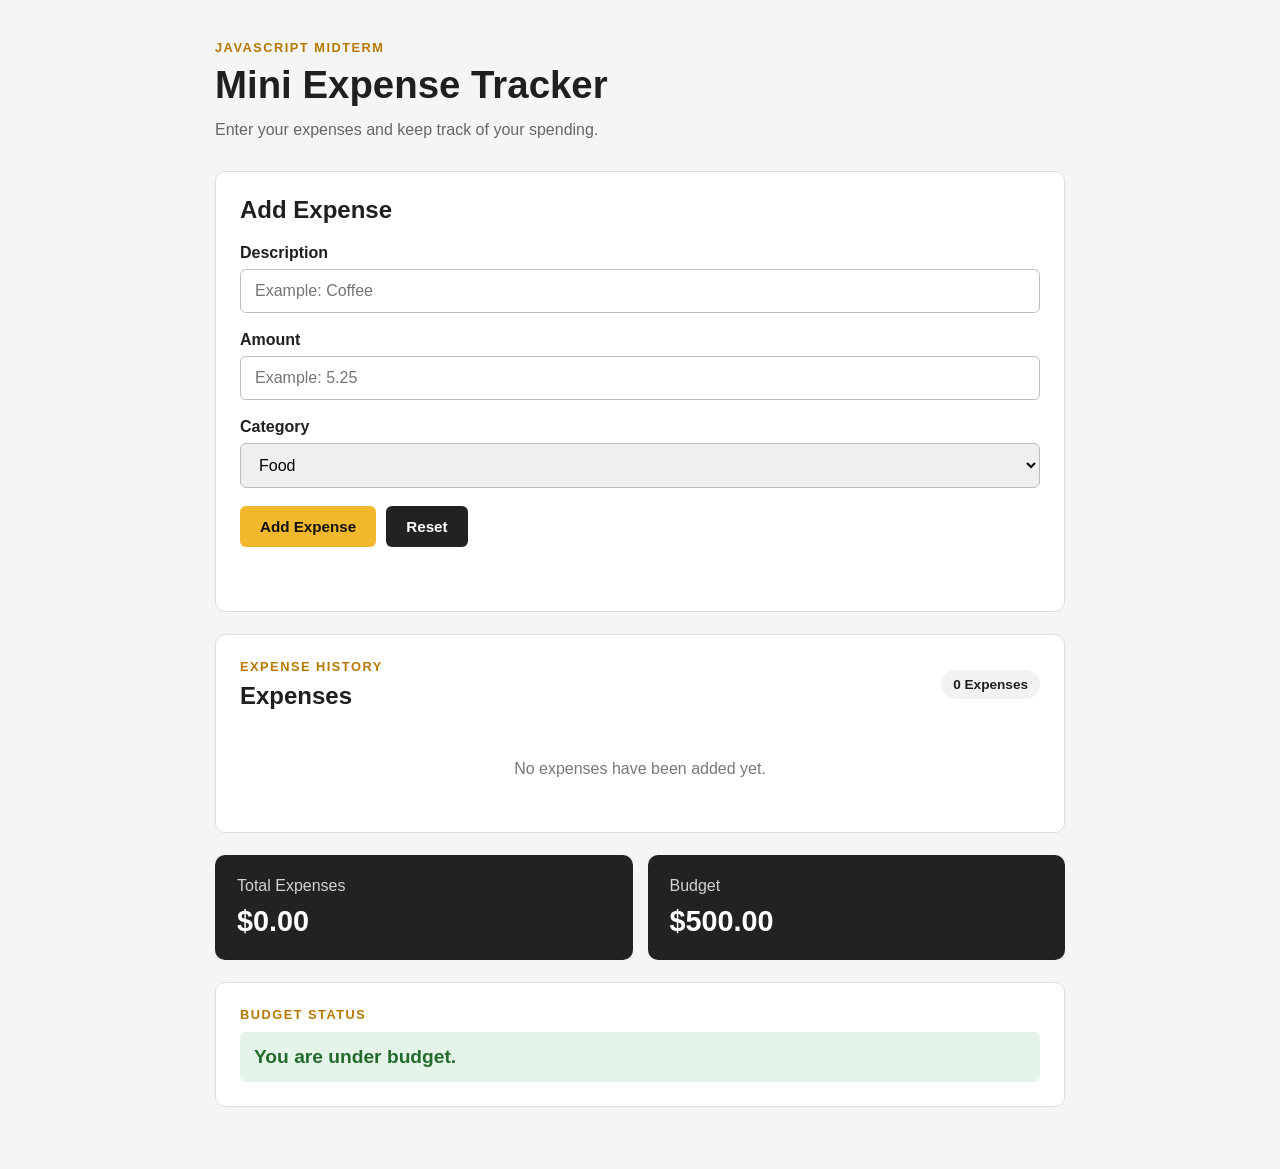
<file: Midterm Project/index.html>
<!doctype html>
<html lang="en">
  <head>
    <meta charset="UTF-8" />

    <meta name="viewport" content="width=device-width, initial-scale=1.0" />

    <title>Mini Expense Tracker</title>

    <link rel="stylesheet" href="style.css" />

    <script src="script.js" defer></script>
  </head>

  <body>
    <main class="app-container">
      <header class="app-header">
        <p class="course-label">JavaScript Midterm</p>
        <h1>Mini Expense Tracker</h1>

        <p class="app-description">
          Enter your expenses and keep track of your spending.
        </p>
      </header>

      <section class="expense-form">
        <h2>Add Expense</h2>

        <div class="form-group">
          <label for="description"> Description </label>

          <input type="text" id="description" placeholder="Example: Coffee" />
        </div>

        <div class="form-group">
          <label for="amount"> Amount </label>

          <input
            type="number"
            id="amount"
            placeholder="Example: 5.25"
            min="0"
            step="0.01"
          />
        </div>

        <div class="form-group">
          <label for="category"> Category </label>

          <select id="category">
            <option value="Food">Food</option>

            <option value="Transportation">Transportation</option>

            <option value="School">School</option>

            <option value="Entertainment">Entertainment</option>

            <option value="Other">Other</option>
          </select>
        </div>

        <div class="button-group">
          <button id="add-expense" class="btn btn-primary">Add Expense</button>

          <button id="reset" class="btn btn-secondary">Reset</button>
        </div>

        <p id="message" class="message"></p>
      </section>

      <section class="expense-section">
        <div class="section-heading">
          <div>
            <p class="section-label">Expense History</p>

            <h2>Expenses</h2>
          </div>

          <span id="expense-count" class="expense-count"> 0 Expenses </span>
        </div>

        <div id="expense-list" class="expense-list">
          <p class="empty-message">No expenses have been added yet.</p>
        </div>
      </section>

      <section class="summary">
        <div class="summary-card">
          <p>Total Expenses</p>

          <h2 id="total">$0.00</h2>
        </div>

        <div class="summary-card">
          <p>Budget</p>

          <h2>$500.00</h2>
        </div>
      </section>

      <section class="budget-section">
        <p class="budget-label">Budget Status</p>

        <p id="budget-status" class="budget-status under-budget">
          You are under budget.
        </p>
      </section>
    </main>
  </body>
</html>
</file>
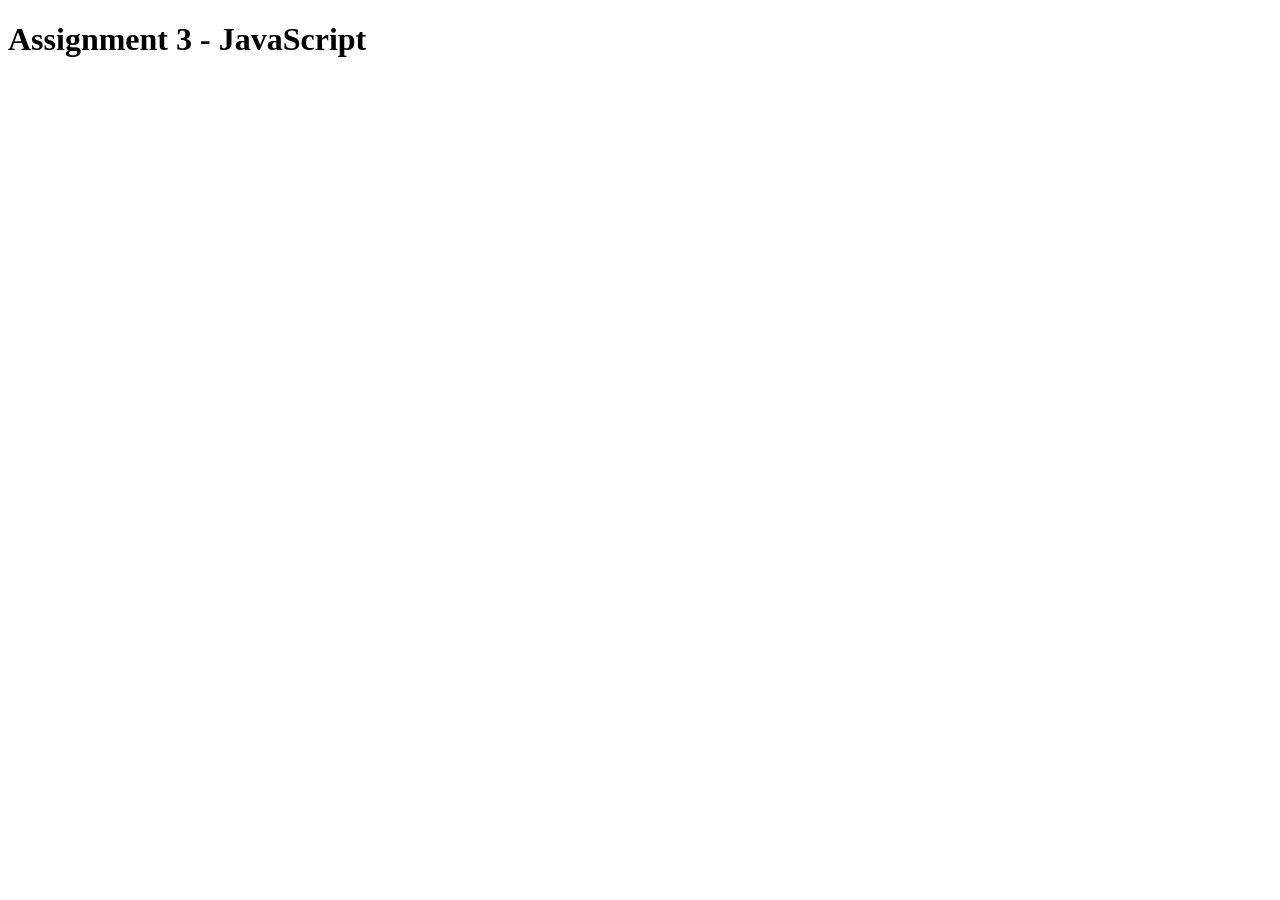
<file: week 4/Assignment 3/index.html>
<!DOCTYPE html>
<html lang="en">
<head>
    <meta charset="UTF-8">
    <meta name="viewport" content="width=device-width, initial-scale=1.0">
    <title>Assignment 3</title>
</head>
<body>
    <h1>Assignment 3 - JavaScript</h1>
    <script src="script.js"></script>
</body>
</html>
</file>
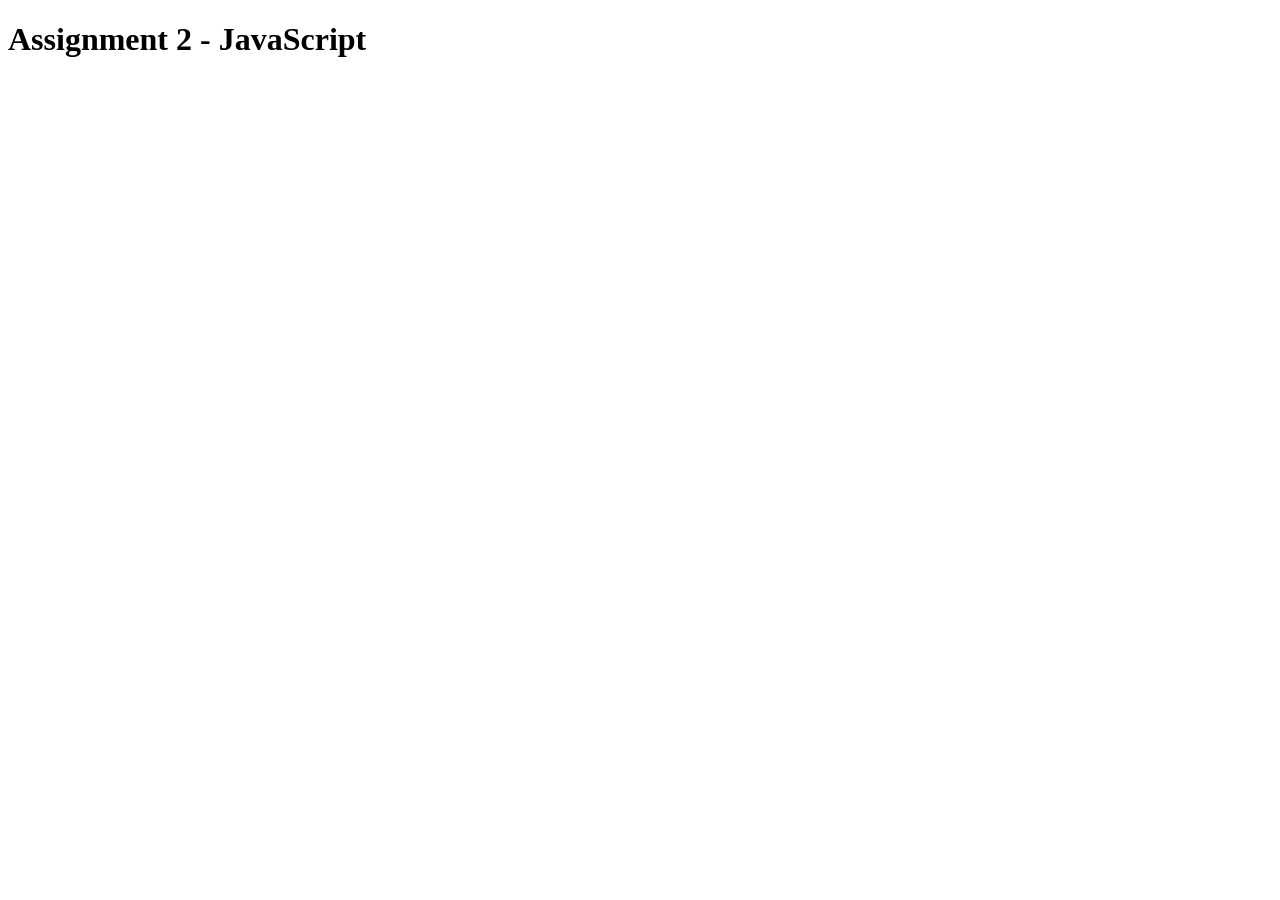
<file: Week2/Assignment2/index.html>
<!DOCTYPE html>
<html lang="en">
<head>
    <meta charset="UTF-8">
    <meta name="viewport" content="width=device-width, initial-scale=1.0">
    <title>Assignment 3</title>
</head>
<body>
    <h1>Assignment 2 - JavaScript</h1>
    <script src="script.js"></script>
</body>
</html>
</file>
<file: Midterm Project/style.css>
* {
  box-sizing: border-box;
  margin: 0;
  padding: 0;
}

body {
  font-family: Arial, Helvetica, sans-serif;

  background-color: #f5f5f5;
  color: #1f1f1f;

  min-height: 100vh;
  padding: 40px 20px;
}

.app-container {
  max-width: 850px;
  margin: 0 auto;
}

.app-header {
  margin-bottom: 28px;
}

.course-label,
.section-label,
.budget-label {
  color: #b67800;
  font-size: 0.8rem;
  font-weight: bold;
  letter-spacing: 1.5px;
  text-transform: uppercase;
  margin-bottom: 8px;
}

.app-header h1 {
  font-size: 2.4rem;
  margin-bottom: 10px;
}

.app-description {
  color: #666;
  line-height: 1.6;
}

.expense-form,
.expense-section,
.budget-section {
  background-color: white;

  border: 1px solid #dedede;
  border-radius: 10px;

  padding: 24px;

  margin-bottom: 22px;
}

.expense-form h2 {
  margin-bottom: 20px;
}

.form-group {
  margin-bottom: 18px;
}

.form-group label {
  display: block;

  font-weight: bold;
  margin-bottom: 7px;
}

.form-group input,
.form-group select {
  width: 100%;

  padding: 12px 14px;

  border: 1px solid #bcbcbc;
  border-radius: 6px;

  font-size: 1rem;
}

.form-group input:focus,
.form-group select:focus {
  outline: 2px solid #f1b82d;
  border-color: transparent;
}

.button-group {
  display: flex;
  gap: 10px;

  margin-top: 8px;
}

.btn {
  border: none;
  border-radius: 6px;

  padding: 12px 20px;

  font-size: 0.95rem;
  font-weight: bold;

  cursor: pointer;
}

.btn-primary {
  background-color: #f1b82d;
  color: #111;
}

.btn-secondary {
  background-color: #222;
  color: white;
}

.btn:hover {
  opacity: 0.88;
}

.message {
  min-height: 24px;
  margin-top: 16px;
  font-weight: bold;
}

.message.error {
  color: #b3261e;
}

.message.success {
  color: #24732f;
}

.section-heading {
  display: flex;

  align-items: center;
  justify-content: space-between;

  margin-bottom: 20px;
}

.expense-count {
  background-color: #f2f2f2;

  padding: 7px 12px;

  border-radius: 20px;

  font-size: 0.85rem;
  font-weight: bold;
}

.expense-list {
  display: flex;
  flex-direction: column;
  gap: 10px;
}

.empty-message {
  color: #777;

  text-align: center;

  padding: 30px 10px;
}

.expense-item {
  display: grid;

  grid-template-columns:
    1fr
    160px
    100px;

  align-items: center;

  gap: 15px;

  padding: 15px;

  border: 1px solid #dedede;
  border-radius: 7px;
}

.expense-description {
  font-weight: bold;
}

.expense-category {
  color: #666;
  font-size: 0.9rem;
}

.expense-amount {
  font-weight: bold;
  text-align: right;
}

.summary {
  display: grid;

  grid-template-columns: repeat(2, 1fr);

  gap: 15px;

  margin-bottom: 22px;
}

.summary-card {
  background-color: #222;
  color: white;

  border-radius: 10px;

  padding: 22px;
}

.summary-card p {
  color: #d3d3d3;
  margin-bottom: 10px;
}

.summary-card h2 {
  font-size: 1.8rem;
}

.budget-status {
  font-size: 1.2rem;
  font-weight: bold;

  padding: 14px;

  border-radius: 6px;

  margin-top: 10px;
}

.budget-status.under-budget {
  background-color: #e5f4e8;
  color: #236b2c;
}

.budget-status.over-budget {
  background-color: #fde8e7;
  color: #a32119;
}

@media (max-width: 650px) {
  .summary {
    grid-template-columns: 1fr;
  }

  .expense-item {
    grid-template-columns: 1fr;
  }

  .expense-amount {
    text-align: left;
  }

  .button-group {
    flex-direction: column;
  }

  .btn {
    width: 100%;
  }
}
</file>
